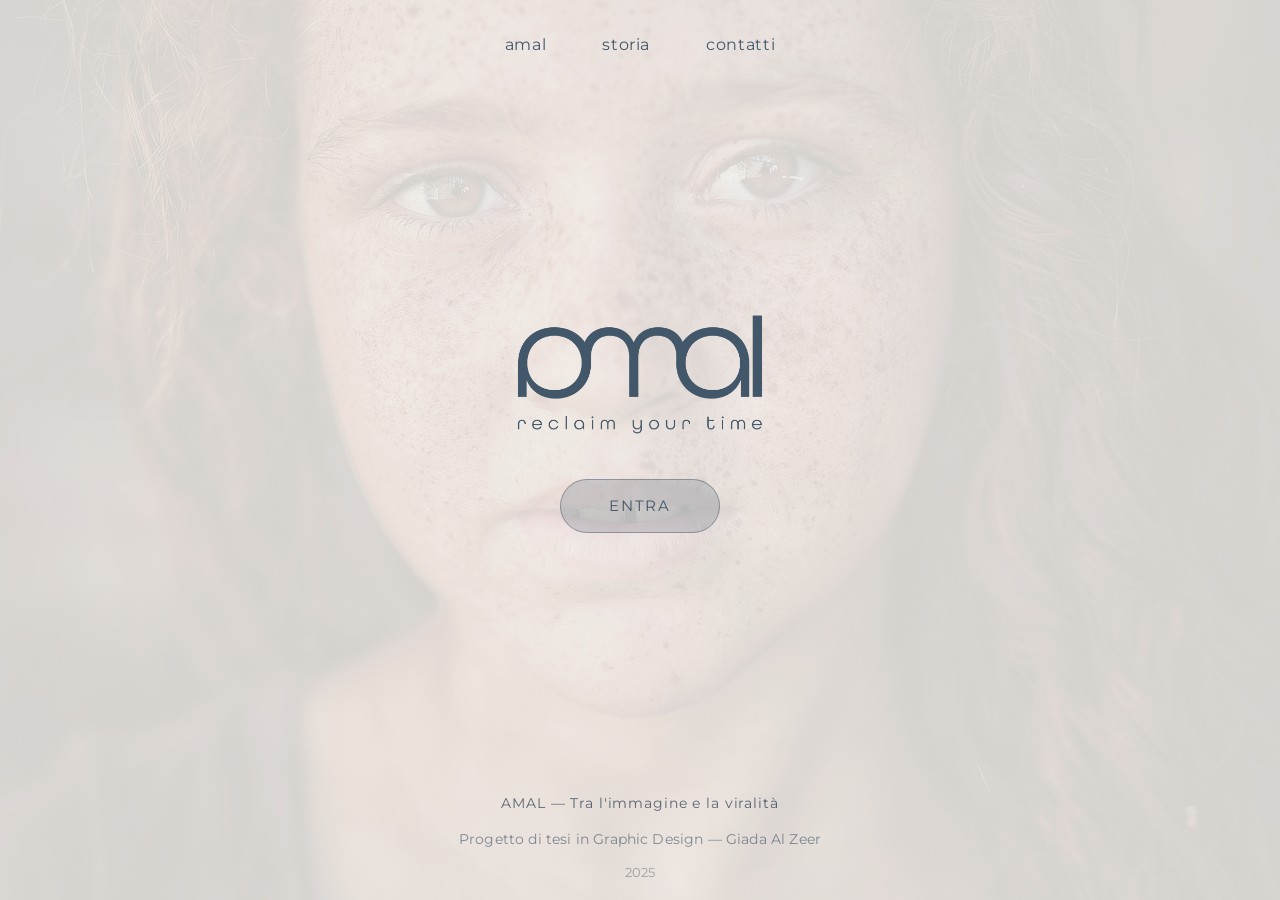
<file: index.html>
<!DOCTYPE html>
<html lang="it">
<head>
  <meta charset="UTF-8" />
  <meta name="viewport" content="width=device-width, initial-scale=1.0" />
  <title>AMAL</title>

  <link rel="preconnect" href="https://fonts.googleapis.com" />
  <link rel="preconnect" href="https://fonts.gstatic.com" crossorigin />

  <link
    href="https://fonts.googleapis.com/css2?family=Montserrat:wght@300;400;500;600&display=swap"
    rel="stylesheet"
  />

  <link rel="stylesheet" href="style.css" />
</head>
<body class="home-page">

  <header class="topbar">
    <nav class="main-nav">
      <a href="index.html">Amal</a>
      <a href="storia.html">Storia</a>
      <a href="contatti.html">Contatti</a>
    </nav>
  </header>

  <main class="home-main">
    <div class="logo-box">
      <img src="img/loghi-01.png" alt="AMAL logo" class="logo">
    </div>

    <a href="gallery.html" class="enter-btn">ENTRA</a>
  </main>

  <footer class="site-footer">
    <div class="footer-inner">
      <p class="footer-title">AMAL — Tra l'immagine e la viralità</p>
      <p class="footer-info">Progetto di tesi in Graphic Design — Giada Al Zeer</p>
      <p class="footer-year">2025</p>
    </div>
  </footer>

</body>
</html>
</file>
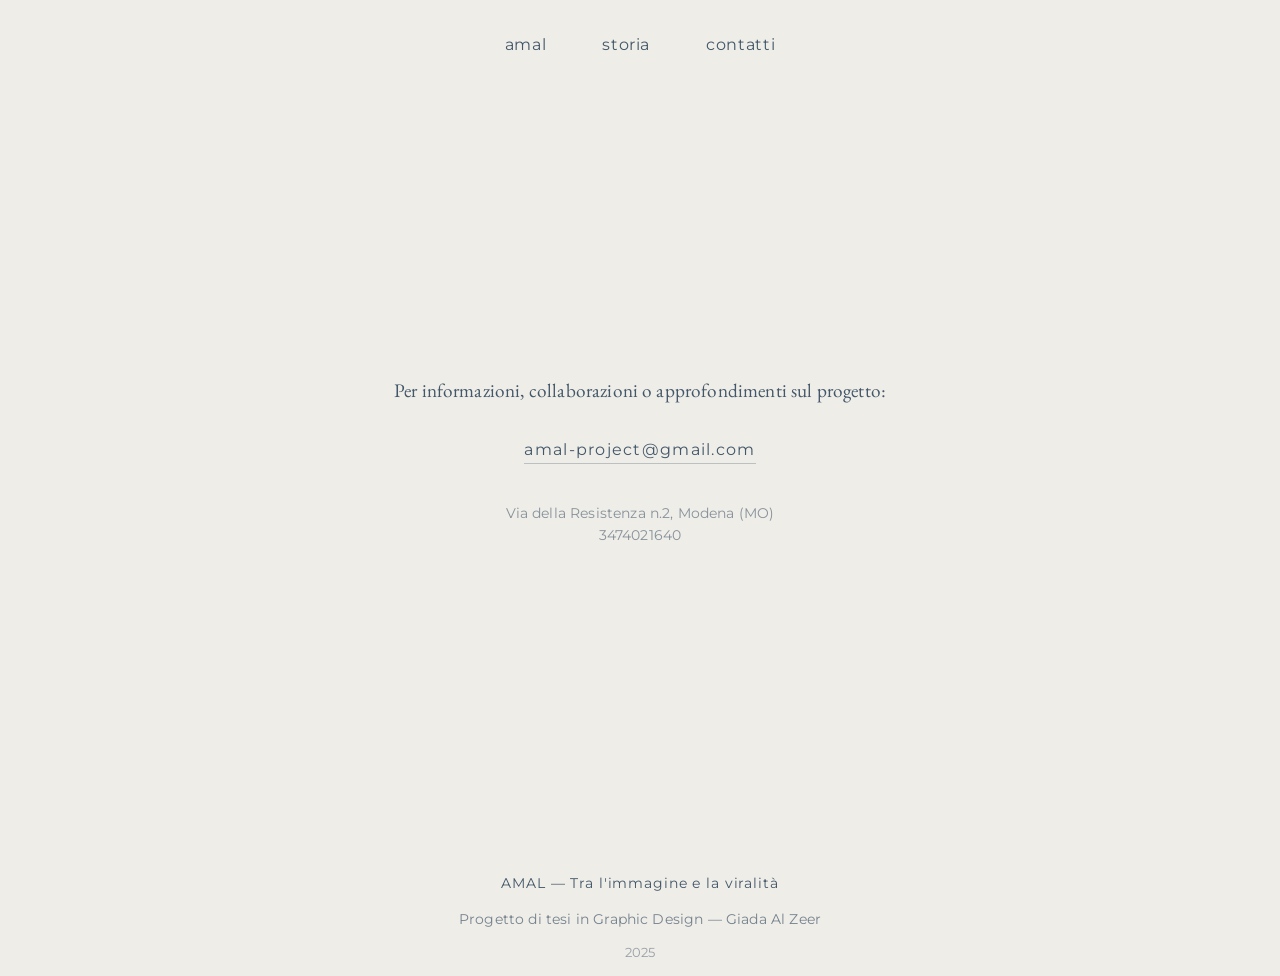
<file: contatti.html>
<!DOCTYPE html>
<html lang="it">
<head>
  <meta charset="UTF-8" />
  <meta name="viewport" content="width=device-width, initial-scale=1.0" />
  <title>AMAL — Contatti</title>

  <link rel="preconnect" href="https://fonts.googleapis.com" />
  <link rel="preconnect" href="https://fonts.gstatic.com" crossorigin />

  <link href="https://fonts.googleapis.com/css2?family=Montserrat:wght@300;400;500&display=swap" rel="stylesheet">
  <link href="https://fonts.googleapis.com/css2?family=EB+Garamond:wght@400;500;600&display=swap" rel="stylesheet">

  <link rel="stylesheet" href="style.css" />
</head>
<body class="contatti-page">

  <header class="topbar">
    <nav class="main-nav">
      <a href="index.html">amal</a>
      <a href="storia.html">storia</a>
      <a href="contatti.html">contatti</a>
    </nav>
  </header>

  <main class="contatti-main">

    <section class="contatti-content">

      <p class="contatti-intro">
        Per informazioni, collaborazioni o approfondimenti sul progetto:
      </p>

      <p class="contatti-email">
        <a href="mailto:tuaemail@email.com">
          amal-project@gmail.com
        </a>
      </p>

      <p class="contatti-extra">
        Via della Resistenza n.2, Modena (MO) <br>
        3474021640
      </p>

    </section>

  </main>

      <footer class="site-footer">
    <div class="footer-inner">
      <p class="footer-title">AMAL — Tra l'immagine e la viralità</p>
      <p class="footer-info">Progetto di tesi in Graphic Design — Giada Al Zeer</p>
      <p class="footer-year">2025</p>
    </div>
  </footer>

</body>
</html>
</file>
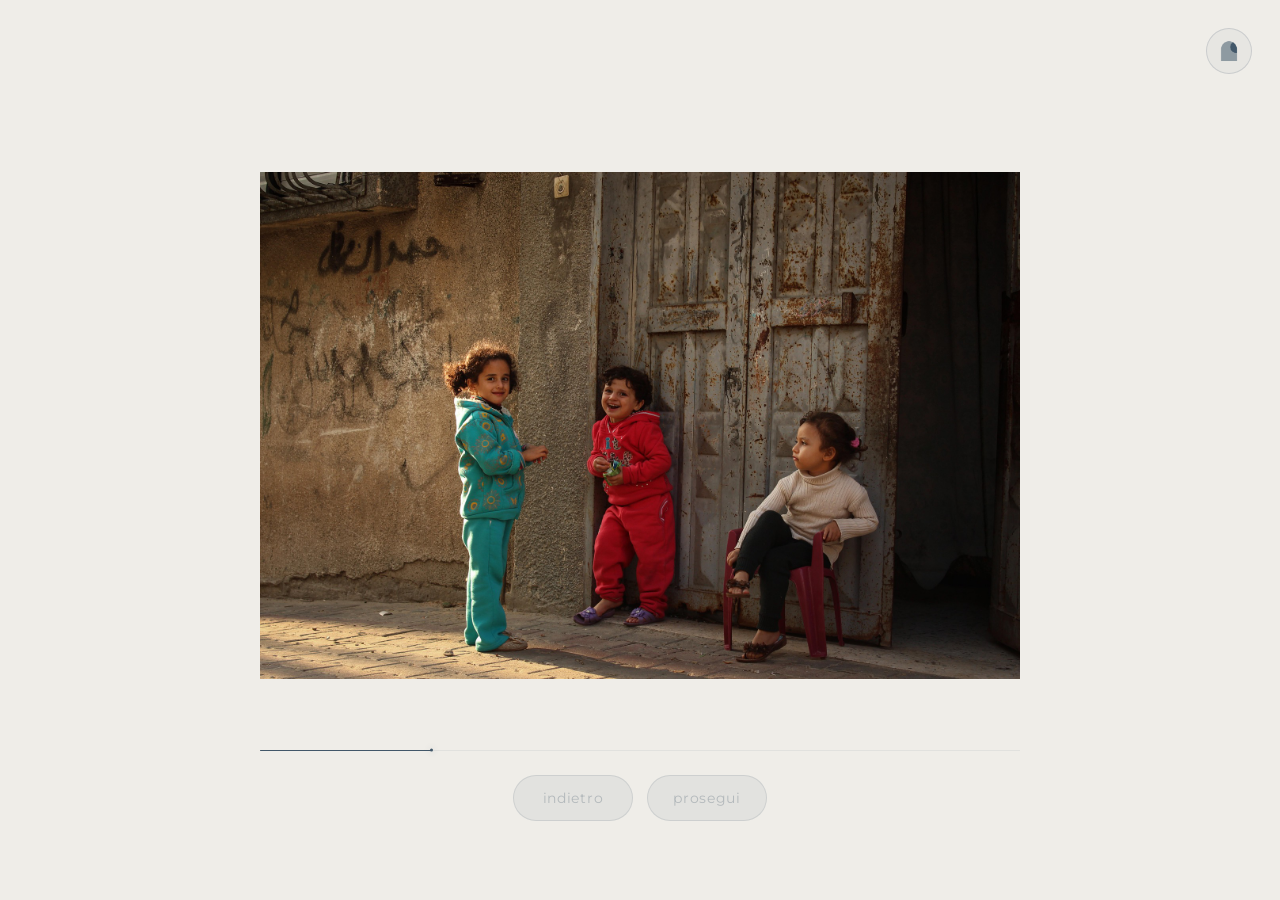
<file: gallery.html>
<!DOCTYPE html>
<html lang="it">
<head>
  <meta charset="UTF-8" />
  <meta name="viewport" content="width=device-width, initial-scale=1.0" />
  <title>AMAL — Sequenza</title>

  <link rel="preconnect" href="https://fonts.googleapis.com" />
  <link rel="preconnect" href="https://fonts.gstatic.com" crossorigin />

  <link
    href="https://fonts.googleapis.com/css2?family=Montserrat:wght@300;400;500;600&display=swap"
    rel="stylesheet"
  />

  <link
    href="https://fonts.googleapis.com/css2?family=EB+Garamond:wght@400;500;600&display=swap"
    rel="stylesheet"
  />

  <link rel="stylesheet" href="style.css" />
</head>
<body class="gallery-page mode-image">
  <a href="index.html" class="home-icon-btn" aria-label="Torna alla home">
    <img src="img/ICONA_B.png" alt="Home" />
  </a>

  <main class="gallery-main">
    <section class="gallery-wrapper">

      <div class="content-stage">
        <figure class="image-view is-visible" id="imageView">
          <img id="mainImage" src="" alt="Immagine" />
        </figure>

        <section class="text-view" id="textView" aria-live="polite">
          <div class="text-slide">
            <p class="slide-main" id="slideMain"></p>
            <p class="slide-sub" id="slideSub"></p>
          </div>
        </section>
      </div>

      <div class="progress-wrap" aria-hidden="true">
        <div class="progress-bar" id="progressBar"></div>
      </div>

      <div class="gallery-controls">
        <button id="prevBtn" class="nav-btn" type="button" disabled>indietro</button>
        <button id="nextBtn" class="nav-btn" type="button" disabled>prosegui</button>
      </div>
    </section>
  </main>

  <script src="gallery.js"></script>
</body>
</html>
</file>
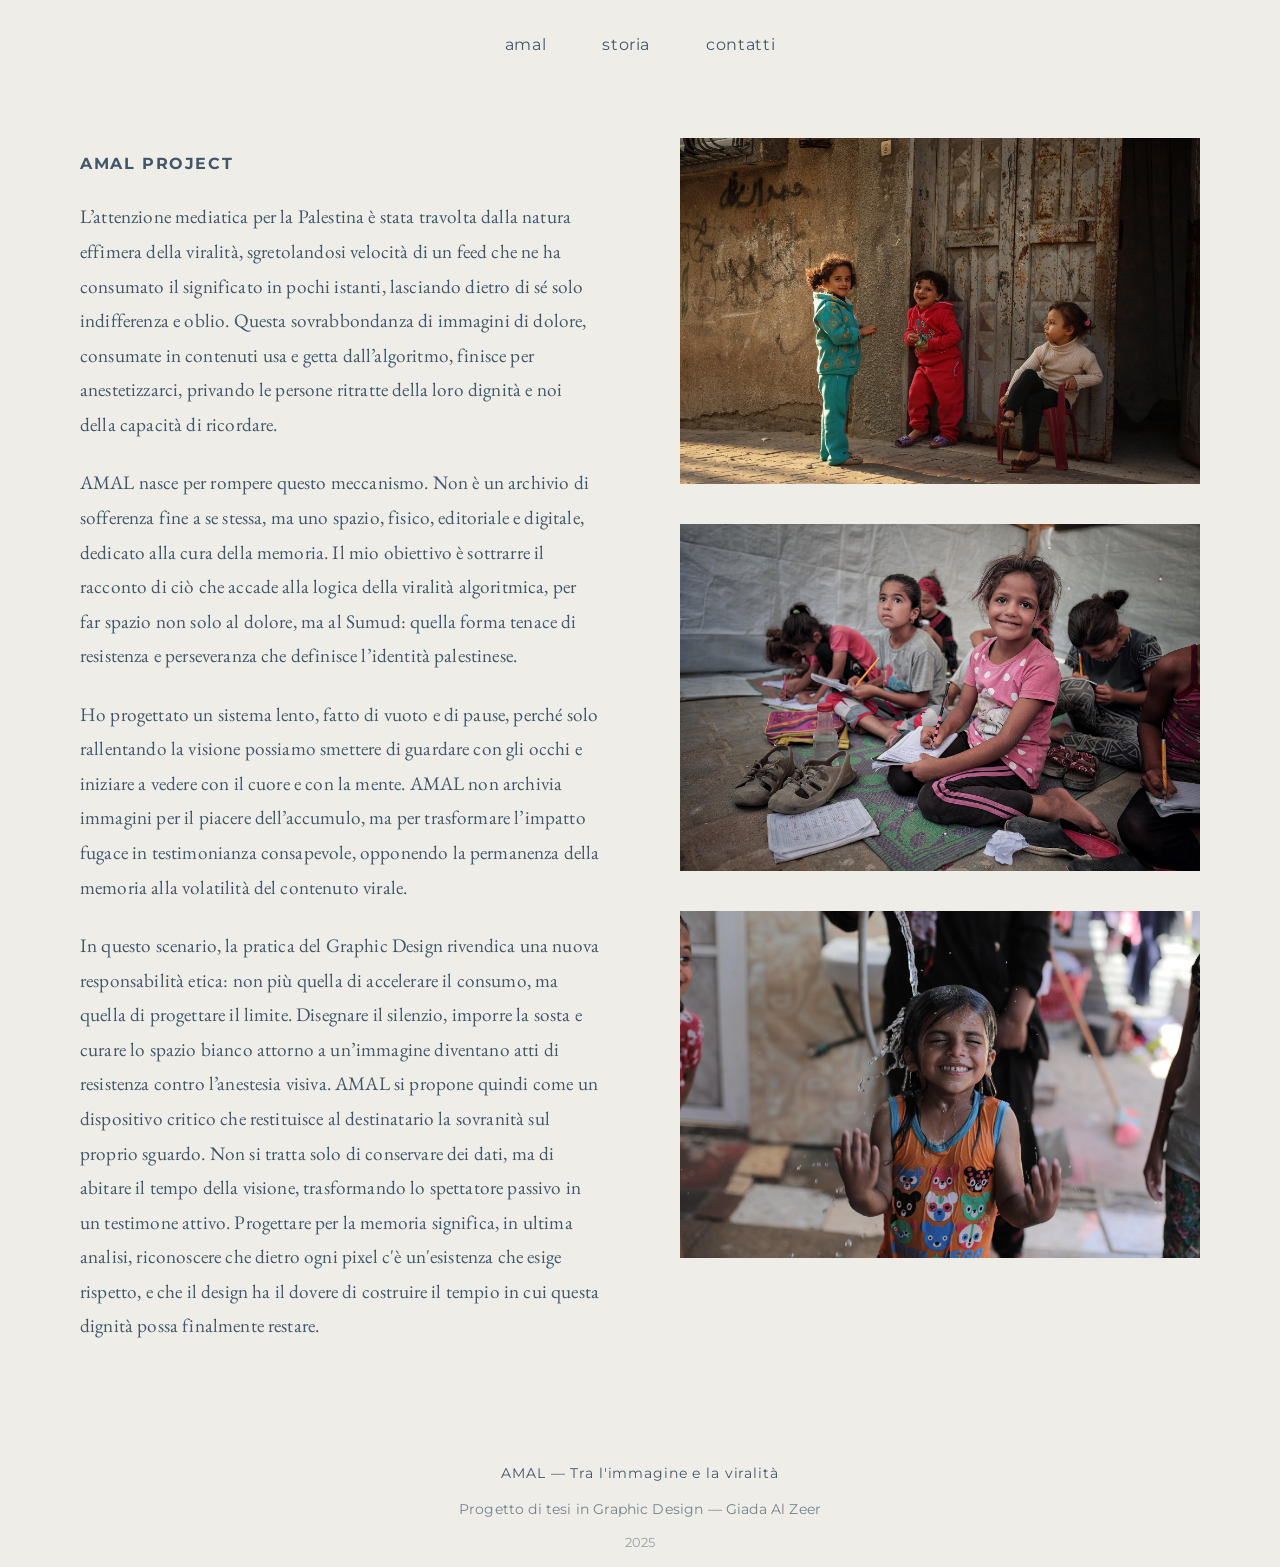
<file: storia.html>
<!DOCTYPE html>
<html lang="it">
<head>
  <meta charset="UTF-8" />
  <meta name="viewport" content="width=device-width, initial-scale=1.0" />
  <title>AMAL — Storia</title>

  <link rel="preconnect" href="https://fonts.googleapis.com" />
  <link rel="preconnect" href="https://fonts.gstatic.com" crossorigin />

  <link href="https://fonts.googleapis.com/css2?family=Montserrat:wght@300;400;500&display=swap" rel="stylesheet">
  <link href="https://fonts.googleapis.com/css2?family=EB+Garamond:wght@400;500;600&display=swap" rel="stylesheet">

  <link rel="stylesheet" href="style.css" />
</head>
<body class="storia-page">

  <!-- header semplice -->
  <header class="topbar">
    <nav class="main-nav">
      <a href="index.html">amal</a>
      <a href="storia.html">storia</a>
      <a href="contatti.html">contatti</a>
    </nav>
  </header>

  <main class="storia-main">

    <!-- colonna testo -->
    <section class="storia-text">

      <h1>AMAL PROJECT</h1>

      <p>
        L’attenzione mediatica per la Palestina è stata travolta  dalla natura effimera della viralità,
        sgretolandosi velocità di un feed che ne ha consumato il significato in pochi istanti,
        lasciando dietro di sé solo indifferenza e oblio. Questa sovrabbondanza di immagini di dolore, 
        consumate in contenuti usa e getta dall’algoritmo, finisce per anestetizzarci, privando le persone 
        ritratte della loro dignità e noi della capacità di ricordare.

      </p>

      <p>
        AMAL nasce per rompere questo meccanismo. 
        Non è un archivio di sofferenza fine a se stessa, ma uno spazio, fisico, editoriale e digitale, 
        dedicato alla cura della memoria. 
        Il mio obiettivo è sottrarre il racconto di ciò che accade alla logica della viralità algoritmica, 
        per far spazio non solo al dolore, ma al Sumud: quella forma tenace di resistenza e perseveranza che definisce l’identità palestinese.

      </p>

      <p>
        Ho progettato un sistema lento, fatto di vuoto e di pause, 
        perché solo rallentando la visione possiamo smettere di guardare con gli occhi e 
        iniziare a vedere con il cuore e con la mente. AMAL non archivia immagini per il piacere dell’accumulo, 
        ma per trasformare l’impatto fugace in testimonianza consapevole, 
        opponendo la permanenza della memoria alla volatilità del contenuto virale.
      </p>

      <p>
        In questo scenario, la pratica del Graphic Design rivendica una nuova responsabilità etica: non più quella di accelerare il consumo, 
        ma quella di progettare il limite. Disegnare il silenzio, imporre la sosta e curare lo spazio bianco attorno a un’immagine diventano 
        atti di resistenza contro l’anestesia visiva. AMAL si propone quindi come un dispositivo critico che restituisce al destinatario 
        la sovranità sul proprio sguardo. Non si tratta solo di conservare dei dati, ma di abitare il tempo della visione, 
        trasformando lo spettatore passivo in un testimone attivo. Progettare per la memoria significa, in ultima analisi, 
        riconoscere che dietro ogni pixel c'è un'esistenza che esige rispetto, 
        e che il design ha il dovere di costruire il tempio in cui questa dignità possa finalmente restare.
    </p>

    </section>

    <!-- colonna immagini -->
<section class="storia-images">

  <img src="img/img1.jpg" alt="" class="reveal">
  <img src="img/img4.jpg" alt="" class="reveal">
  <img src="img/img7.jpg" alt="" class="reveal">

</section>

  </main>

    <footer class="site-footer">
    <div class="footer-inner">
      <p class="footer-title">AMAL — Tra l'immagine e la viralità</p>
      <p class="footer-info">Progetto di tesi in Graphic Design — Giada Al Zeer</p>
      <p class="footer-year">2025</p>
    </div>
  </footer>

  <script>
const reveals = document.querySelectorAll('.reveal');

const observer = new IntersectionObserver((entries) => {
  entries.forEach(entry => {
    if(entry.isIntersecting){
      entry.target.classList.add('visible');
    }
  });
}, {
  threshold: 0.2
});

reveals.forEach(el => observer.observe(el));
</script>

</body>
</html>
</file>
<file: style.css>
:root {

  --bg-light: #efede8;
  --bg-dark: #425769;

  --text-dark: #425769;
  --text-light: #efede8;

  --button-bg: rgba(66,87,105,0.20);
  --button-bg-hover: rgba(66,87,105,0.28);
  --button-border: rgba(66,87,105,0.45);

  --button-bg-dark: rgba(239,237,232,0.08);
  --button-bg-dark-hover: rgba(239,237,232,0.14);
  --button-border-dark: rgba(239,237,232,0.28);

  --progress-track-light: rgba(66,87,105,0.08);
  --progress-track-dark: rgba(239,237,232,0.14);

  --progress-fill-light: #425769;
  --progress-fill-dark: #efede8;

  --radius: 999px;

  --content-width: 980px;
  --image-width: 760px;

}

*{
box-sizing:border-box;
}

html,body{
margin:0;
padding:0;
min-height:100%;
}

body{
font-family:"Montserrat",sans-serif;
background:var(--bg-light);
color:var(--text-dark);
line-height:1.6;
letter-spacing:0.01em;
}



/* ------------------- */
/* HOME PAGE */
/* ------------------- */

.home-page{
  min-height:100vh;
  background: var(--bg-light);
  position: relative;
  overflow: hidden;
}
.home-page::before{

  content:"";

  position:absolute;
  inset:0;

  background:url("img/gaza-8971550_1920.jpg") center center / cover no-repeat;

  opacity:0;

  z-index:0;

  animation: bgFade 3s ease forwards;

}
@keyframes bgFade{

  from{
    opacity:0;
  }

  to{
    opacity:0.12;
  }

}

.home-page::after{
  content:"";
  position:absolute;
  inset:0;
  background:rgba(239, 237, 232, 0.077);
  z-index:0;
}

.home-main,
.topbar{
  position:relative;
  z-index:1;
}

.home-page{
min-height:100vh;
background:var(--bg-light);
}

.topbar{
width:100%;
padding:32px 20px 0;
}

.main-nav{
display:flex;
justify-content:center;
align-items:center;
gap:56px;
}

.main-nav a{
text-decoration:none;
color:var(--text-dark);
font-size:1rem;
font-weight:400;
letter-spacing:0.04em;
text-transform:lowercase;
transition:opacity .2s;
}

.main-nav a:hover{
opacity:0.7;
}

.home-main{
min-height:calc(100vh - 180px);
display:flex;
flex-direction:column;
align-items:center;
justify-content:center;
gap:32px;
padding:20px;
}

.logo {
  max-width: 320px;
  width: 100%;
  height: auto;
  display: block;
}

.logo-box{
display:flex;
justify-content:center;
align-items:center;
}

.logo-placeholder{
font-size:clamp(3rem,10vw,7rem);
letter-spacing:0.2em;
font-weight:500;
color:var(--text-dark);
text-transform:uppercase;
}

.enter-btn{

display:inline-flex;
align-items:center;
justify-content:center;

min-width:160px;

padding:14px 28px;

background:var(--button-bg);
border:1px solid var(--button-border);
border-radius:var(--radius);

color:var(--text-dark);
text-decoration:none;

font-size:0.95rem;
letter-spacing:0.12em;
text-transform:uppercase;

transition:.25s;

}

.enter-btn:hover{

background:var(--button-bg-hover);
transform:translateY(-1px);

}



/* ------------------- */
/* GALLERY */
/* ------------------- */

.gallery-page{

min-height:100vh;
overflow:hidden;
position:relative;

background:var(--bg-light);
color:var(--text-dark);

transition:.25s;

}

.gallery-page.mode-image{

background:var(--bg-light);
color:var(--text-dark);

}

.gallery-page.mode-text{

background:var(--bg-dark);
color:var(--text-light);

}



/* icona home */

.home-icon-btn{

position:absolute;
top:28px;
right:28px;

width:46px;
height:46px;

border-radius:999px;

display:flex;
align-items:center;
justify-content:center;

text-decoration:none;

z-index:10;

transition:.25s;

}

.home-icon-btn img{

max-width:22px;
max-height:22px;

width:auto;
height:auto;

display:block;

}

.gallery-page.mode-image .home-icon-btn{

border:1px solid rgba(66,87,105,0.18);
background:rgba(66,87,105,0.04);

}

.gallery-page.mode-text .home-icon-btn{

border:1px solid rgba(239,237,232,0.2);
background:rgba(239,237,232,0.04);

}

.gallery-page.mode-text .home-icon-btn img{

filter:brightness(0) invert(1);

}

.home-icon-btn:hover{

transform:translateY(-1px);

}



/* layout */

.gallery-main{

min-height:100vh;

display:flex;
align-items:center;
justify-content:center;

padding:80px 24px 40px;

}

.gallery-wrapper{

width:100%;
max-width:var(--content-width);

display:flex;
flex-direction:column;
align-items:center;

}



/* area contenuto */

.content-stage{

width:100%;
min-height:68vh;

display:grid;
place-items:center;

}

.image-view,
.text-view{

width:100%;
display:none;

}

.image-view.is-visible,
.text-view.is-visible{

display:grid;
place-items:center;

}



/* immagini */

.image-view img{

display:block;

width:100%;
max-width:var(--image-width);

max-height:68vh;

object-fit:contain;

user-select:none;
-webkit-user-drag:none;

}



/* slide testo */

.text-view{

min-height:68vh;
padding:0 32px;

}

.text-slide{

width:100%;
max-width:820px;

text-align:center;

}

.slide-main{

margin:0;

font-family:"EB Garamond",serif;
font-weight:600;

font-size:clamp(1.7rem,3vw,3.1rem);

line-height:1.3;

color:#efede8;

}

.slide-sub{

margin-top:14px;

font-family:"EB Garamond",serif;
font-weight:400;

font-size:1rem;

line-height:1.6;

color:rgba(239,237,232,0.85);

}



/* linea tempo */

.progress-wrap{

width:100%;
max-width:var(--image-width);

height:1px;

margin-top:18px;

position:relative;

}

.gallery-page.mode-image .progress-wrap{

background:var(--progress-track-light);

}

.gallery-page.mode-text .progress-wrap{

background:var(--progress-track-dark);

}



.progress-bar{

width:0%;
height:1px;

position:relative;

border-radius:999px;

}



.gallery-page.mode-image .progress-bar{

background:var(--progress-fill-light);

}

.gallery-page.mode-text .progress-bar{

background:var(--progress-fill-dark);

}



/* scintilla */

.progress-bar::after{

content:"";

position:absolute;
right:-1px;
top:50%;

width:3px;
height:3px;

border-radius:50%;

transform:translateY(-50%);

}

.gallery-page.mode-image .progress-bar::after{

background:var(--progress-fill-light);

box-shadow:0 0 6px rgba(66,87,105,0.3);

}

.gallery-page.mode-text .progress-bar::after{

background:var(--progress-fill-dark);

box-shadow:0 0 7px rgba(239,237,232,0.4);

}



/* controlli */

.gallery-controls{

margin-top:24px;

display:flex;
justify-content:center;
align-items:center;

gap:14px;

}



.nav-btn{

appearance:none;

padding:13px 24px;

border-radius:var(--radius);

font-family:"Montserrat",sans-serif;
font-size:0.9rem;

letter-spacing:0.05em;

cursor:pointer;

transition:.25s;

}



.gallery-page.mode-image .nav-btn{

background:var(--button-bg);
color:var(--text-dark);

border:1px solid var(--button-border);

}

.gallery-page.mode-image .nav-btn:hover:not(:disabled){

background:var(--button-bg-hover);
transform:translateY(-1px);

}



.gallery-page.mode-text .nav-btn{

background:var(--button-bg-dark);
color:var(--text-light);

border:1px solid var(--button-border-dark);

}

.gallery-page.mode-text .nav-btn:hover:not(:disabled){

background:var(--button-bg-dark-hover);
transform:translateY(-1px);

}



.nav-btn:disabled{

opacity:0.34;
cursor:not-allowed;

}



/* responsive */

@media(max-width:900px){

.gallery-main{
padding-top:88px;
}

.image-view img,
.progress-wrap{
max-width:100%;
}

.text-view{
padding:0 18px;
}

}

@media (max-width: 640px) {
  .home-icon-btn {
    top: 18px;
    right: 18px;
    width: 42px;
    height: 42px;
  }

  .gallery-page {
    overflow: hidden;
  }

  .gallery-main {
    min-height: 100vh;
    padding: 72px 16px 110px;
  }

  .gallery-wrapper {
    width: 100%;
  }

  .content-stage {
    min-height: auto;
  }

  .image-view img {
    max-height: 52vh;
  }

  .text-view {
    min-height: 52vh;
    padding: 0 10px;
  }

  .progress-wrap {
    margin-top: 14px;
    max-width: 100%;
  }

  .gallery-controls {
    position: fixed;
    left: 16px;
    right: 16px;
    bottom: 18px;
    z-index: 30;

    display: grid;
    grid-template-columns: 1fr 1fr;
    gap: 12px;

    margin-top: 0;
  }

  .nav-btn {
    min-height: 52px;
    padding: 14px 16px;
    font-size: 0.9rem;
    width: 100%;
  }
}
.nav-btn {
  min-width: 120px;
}

.footer-inner{

max-width:900px;
margin:0 auto;

text-align:center;

}

.footer-title{

font-size:0.9rem;
letter-spacing:0.06em;

margin-bottom:8px;

color:#425769;

}

.footer-info{

font-size:0.85rem;
opacity:0.7;

margin-bottom:4px;

}

.footer-year{

font-size:0.8rem;
opacity:0.5;

}

.end-link{

text-decoration:none;
color:#efede8;

font-family:"EB Garamond",serif;
font-weight:600;

font-size:clamp(2rem,3vw,3.4rem);

letter-spacing:0.05em;

transition:.3s;

}

.end-link:hover{

opacity:0.7;

}

.end-home{

display:flex;
flex-direction:column;
align-items:center;
justify-content:center;

gap:8px;

text-decoration:none;

margin-top:20px;

}

.end-icon{

max-width:22px;
max-height:22px;

width:auto;
height:auto;

display:block;

transition:.3s;

}

.end-text{

font-family:"Montserrat",sans-serif;
font-size:0.8rem;

letter-spacing:0.08em;

color:#efede8;

opacity:0.7;

text-transform:lowercase;

transition:.3s;

}

.end-home:hover .end-icon{
opacity:0.7;
transform:translateY(-1px);
}

.end-home:hover .end-text{
opacity:1;
}

/* ------------------- */
/* STORIA */
/* ------------------- */

.storia-page{
  background:#efede8;
  color:#425769;
}

/* layout principale */
.storia-main{

  max-width:1200px;
  margin:0 auto;

  padding:80px 40px;

  display:grid;
  grid-template-columns: 1fr 1fr;

  gap:80px;

}

/* colonna testo */
.storia-text{

  max-width:520px;

}

.storia-text h1{

  font-family:"Montserrat",sans-serif;
  font-size:1rem;

  letter-spacing:0.1em;
  text-transform:uppercase;

  margin-bottom:24px;

}

.storia-text p{

  font-family:"EB Garamond",serif;
  font-size:1.2rem;

  line-height:1.8;

  margin-bottom:24px;

  color:#425769;

}

/* colonna immagini */
.storia-images{

  display:flex;
  flex-direction:column;

  gap:40px;

}

.storia-images img{

  width:100%;
  height:auto;

  display:block;

  object-fit:cover;

}

/* responsive */
@media(max-width:900px){

  .storia-main{
    grid-template-columns:1fr;
    gap:40px;
  }

}
.reveal{
  opacity:0;
  transform:translateY(20px);
  transition: opacity 1.2s ease, transform 1.2s ease;
}

/* quando appare */
.reveal.visible{
  opacity:1;
  transform:translateY(0);
}

.storia-text p{
  max-width: 60ch;
}

/* ------------------- */
/* CONTATTI */
/* ------------------- */

.contatti-page{
  background:#efede8;
  color:#425769;
}

.contatti-main{

  min-height:calc(100vh - 100px);

  display:flex;
  align-items:center;
  justify-content:center;

  padding:40px 20px;

}

.contatti-content{

  text-align:center;
  max-width:500px;

}

.contatti-intro{

  font-family:"EB Garamond",serif;
  font-size:1.2rem;
  line-height:1.7;

  margin-bottom:30px;

}

.contatti-email a{

  font-family:"Montserrat",sans-serif;
  font-size:1rem;

  letter-spacing:0.08em;

  color:#425769;
  text-decoration:none;

  border-bottom:1px solid rgba(66,87,105,0.3);

  padding-bottom:4px;

  transition:.3s;

}

.contatti-email a:hover{
  opacity:0.6;
}

.contatti-extra{

  margin-top:40px;

  font-size:0.85rem;
  opacity:0.6;

  line-height:1.6;

}
</file>
